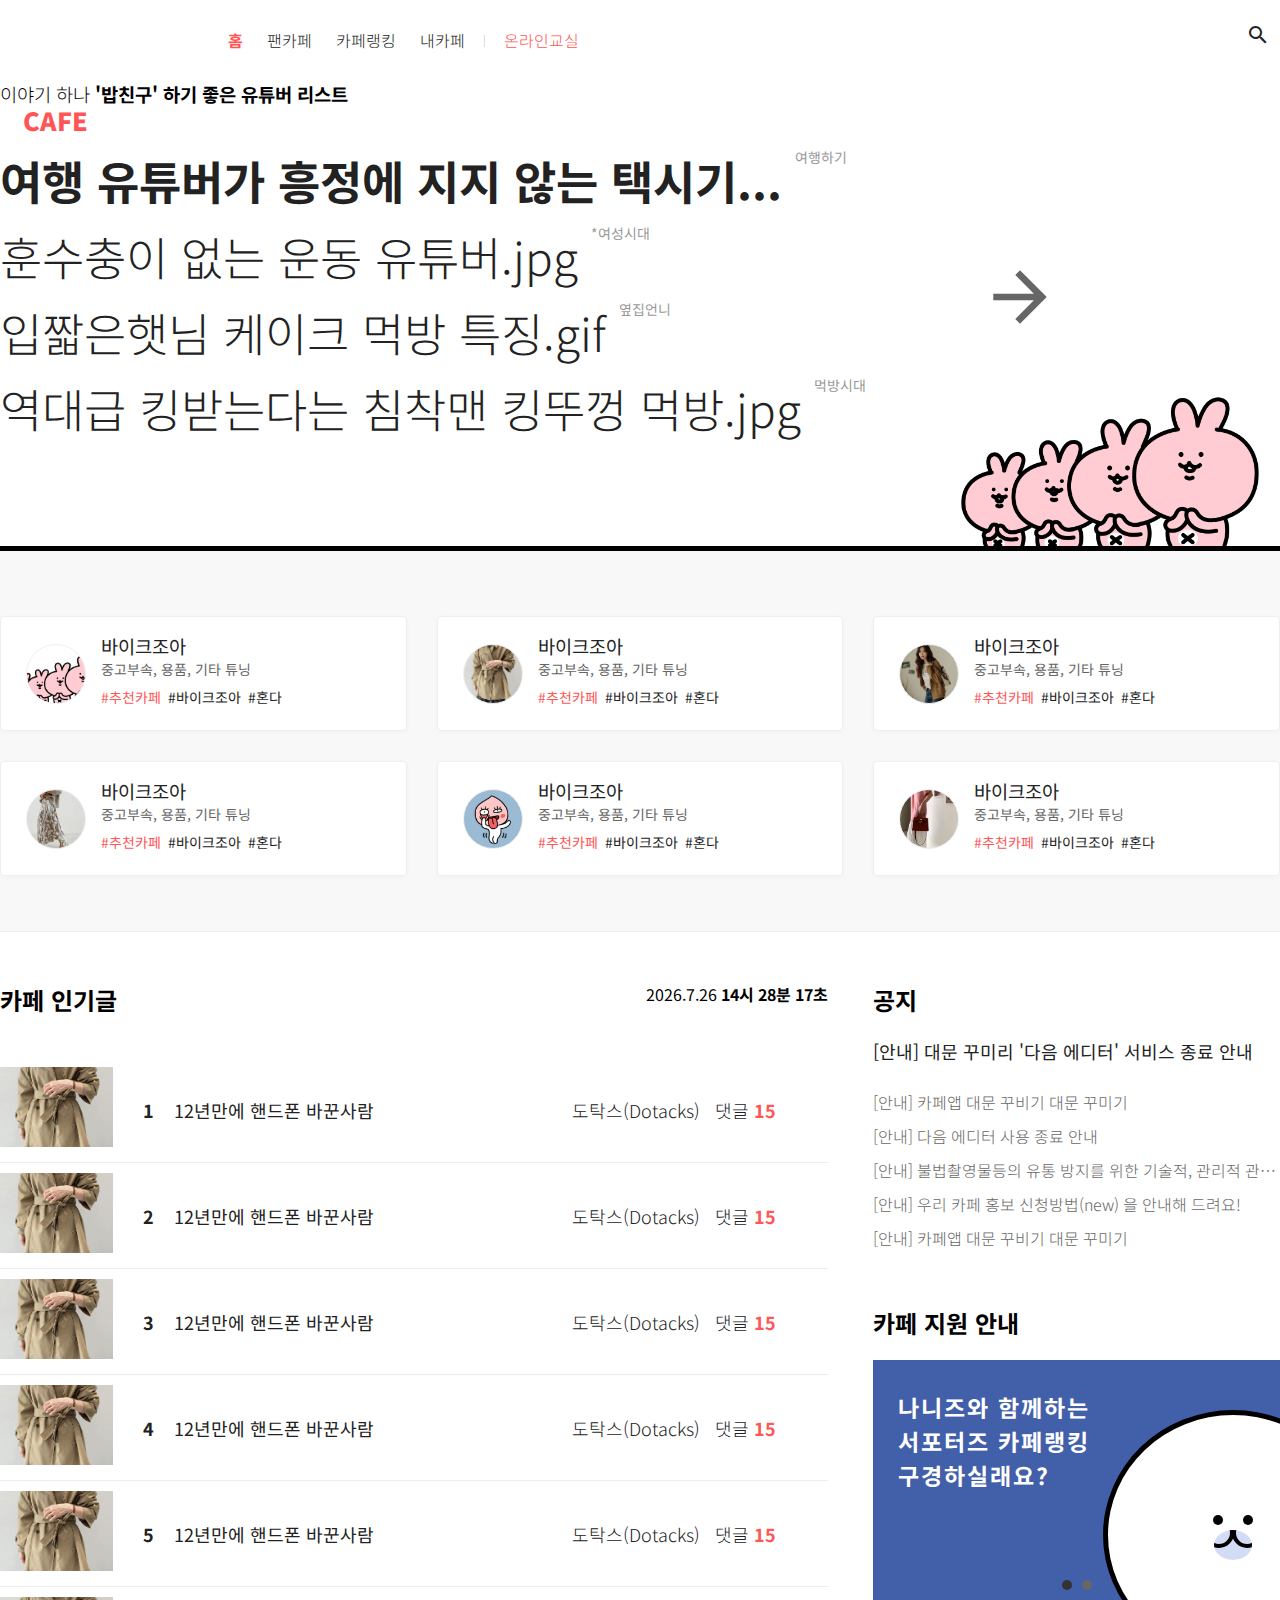
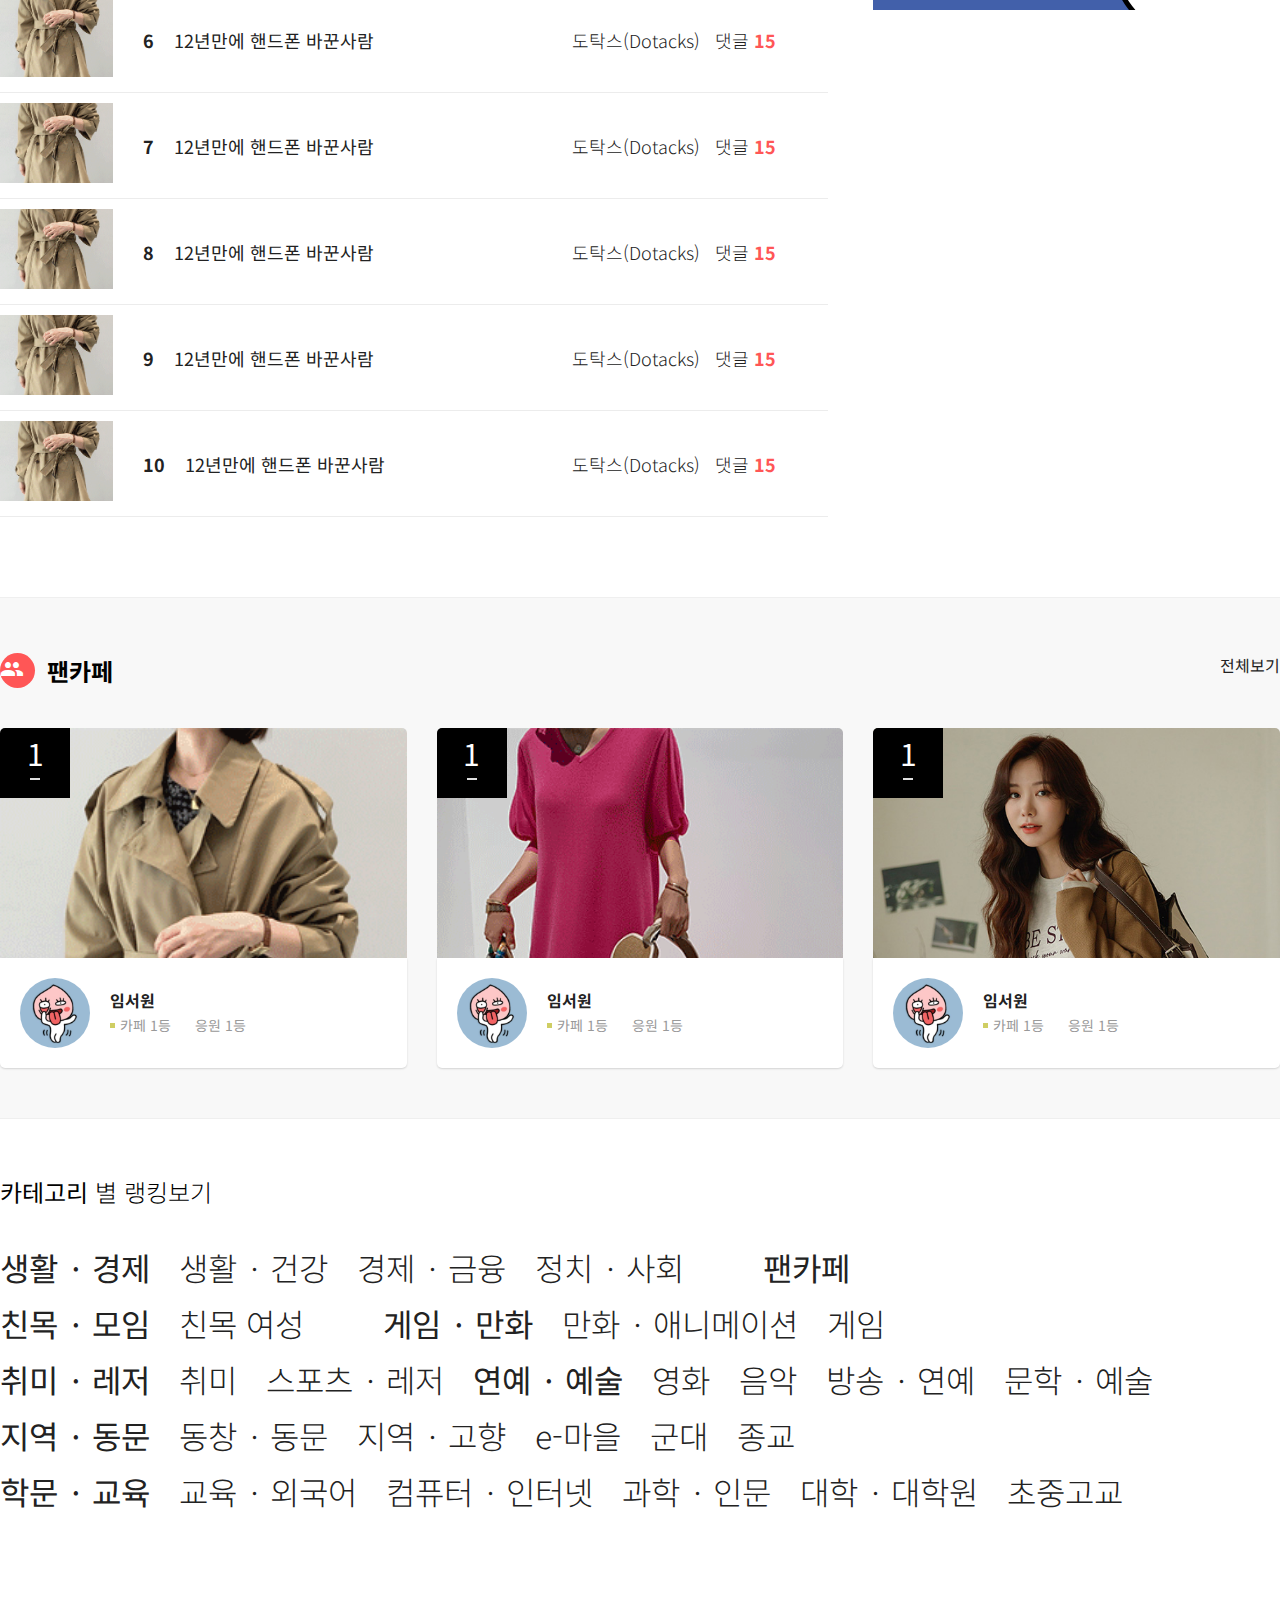
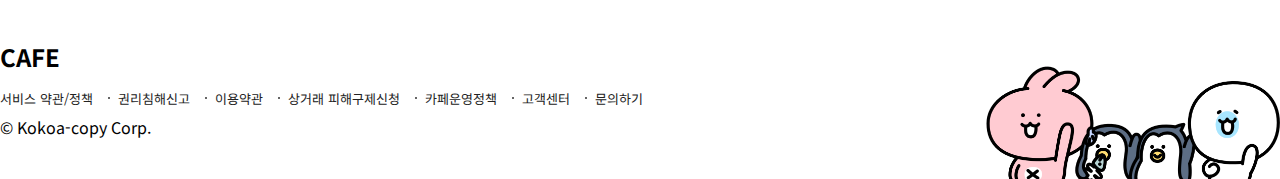
<file: Daum_Cafe/index.html>
<!DOCTYPE html>
<html lang="ko">
<head>
<meta charset="UTF-8">
<meta name="viewport" content="width=device-width, initial-scale=1.0">
<title>다움카페</title>
<link href="https://fonts.googleapis.com/css2?family=Noto+Sans+KR:wght@100;300;400;500;700;900&display=swap" rel="stylesheet">
<link href="https://fonts.googleapis.com/icon?family=Material+Icons" rel="stylesheet">
<link rel="stylesheet" href="css/grid.css">
<link rel="stylesheet" href="css/style.css">
</head>
<body>
   <div class="container">
       <!-- header -->
       <header>
           <div class="row">
                <div class="col-2 col-tb-12">
                    <a class="brand" href="#">
                       <span class="material-icons">flutter_dash</span> CAFE
                    </a>
                </div>
                <a href="javascript:void(0);" class="nav-btn" onclick="openNav()"><span class="material-icons">density_medium</span></a>
                <nav class="col-10" id="mynav">
                    <a href="javascript:void(0)" class="close-btn" onclick="closeNav()"><span class="material-icons">close</span></a>
                    <div class="row">
                       <div class="col-8 col-tb-12">
                           <a href="#" class="weight red">홈</a>
                           <a href="#">팬카페</a>
                           <a href="#">카페랭킹</a>
                           <a href="#">내카페</a>
                           <span class="bar"></span>
                           <a href="#" class="red">온라인교실</a>
                       </div>
                       <div class="col-4 col-tb-12 text-right">
                          <a href="#" class="search"><span class="material-icons">search</span></a>
                       </div>
                    </div>
                </nav>
           </div>
       </header>
    </div> 
       <!-- /header --> 
       <div class="slider">
            <div class="container relative">
                <!-- 이전, 다음 버튼 -->
                <a href="javascript:void(0)" class="prev" onclick="pSlide(-1)">
                    <span class="material-icons">arrow_back_ios</span>
                </a>     
                <a href="javascript:void(0)" class="next" onclick="pSlide(1)">
                    <span class="material-icons">arrow_forward_ios</span>
                </a>    
               <!-- /. 이전 다음-->
               <!-- loop -->
                <div class="slidein">
                <h3><span class="light">이야기 하나</span> '밥친구' 하기 좋은 유튜버 리스트</h3>
                <ul>
                    <li class="active">
                        <a href="#"><span class="list-text">여행 유튜버가 흥정에 지지 않는 택시기...</span> <span class="cafe-text">여행하기</span></a>
                    </li>

                    <li>
                        <a href="#"><span class="list-text">훈수충이 없는 운동 유튜버.jpg </span><span class="cafe-text">*여성시대</span></a>
                    </li>

                    <li>
                        <a href="#"><span class="list-text">입짧은햇님 케이크 먹방 특징.gif </span><span class="cafe-text">옆집언니</span></a>
                    </li>

                    <li>
                        <a href="#"><span class="list-text">역대급 킹받는다는 침착맨 킹뚜껑 먹방.jpg </span><span class="cafe-text">먹방시대</span></a> 
                    </li>                                       
                </ul>
              </div>



              <div class="slidein">
                <h3><span class="light">이야기 둘</span> 중고차 사기전에 필독</h3>
                <ul>
                    <li class="active">
                        <a href="#"><span class="list-text">올리브영 핸드크림 판매순</span> <span class="cafe-text">여행하기</span></a>
                    </li>

                    <li>
                        <a href="#"><span class="list-text">어릴때 확실히 습관 가져야하는것 </span><span class="cafe-text">*여성시대</span></a>
                    </li>

                    <li>
                        <a href="#"><span class="list-text">10년 젊어지는 방법.jpg </span><span class="cafe-text">옆집언니</span></a>
                    </li>

                    <li>
                        <a href="#"><span class="list-text">치매 걸리지 않는 사람들의 16가지  </span><span class="cafe-text">먹방시대</span></a> 
                    </li>                                       
                </ul>
              </div>


              <div class="slidein">
                <h3><span class="light">이야기 셋</span> 다시는 중고차를 무시하지마라</h3>
                <ul>
                    <li class="active">
                        <a href="#"><span class="list-text">한국인이 가장 선호하는 배달음식</span> <span class="cafe-text">여행하기</span></a>
                    </li>

                    <li>
                        <a href="#"><span class="list-text">한국에서 가장 많이 팔린 과자 순위</span><span class="cafe-text">*여성시대</span></a>
                    </li>

                    <li>
                        <a href="#"><span class="list-text">한국인이 가장 오래 사용하는 앱 순위 </span><span class="cafe-text">옆집언니</span></a>
                    </li>

                    <li>
                        <a href="#"><span class="list-text">한국인들이 사랑하는 야식 순위 9  </span><span class="cafe-text">먹방시대</span></a> 
                    </li>                                       
                </ul>
              </div>



              <div class="slidein">
                <h3><span class="light">이야기 넷</span> 매일 쓰면서 몰랐던 두뇌 설명서</h3>
                <ul>
                    <li class="active">
                        <a href="#"><span class="list-text">마리 앙투아네트가 후원한 여성 화가</span> <span class="cafe-text">여행하기</span></a>
                    </li>

                    <li>
                        <a href="#"><span class="list-text">훈수충이 없는 운동 유튜버.jpg </span><span class="cafe-text">*여성시대</span></a>
                    </li>

                    <li>
                        <a href="#"><span class="list-text">입짧은햇님 케이크 먹방 특징.gif </span><span class="cafe-text">옆집언니</span></a>
                    </li>

                    <li>
                        <a href="#"><span class="list-text">역대급 킹받는다는 침착맨 킹뚜껑 먹방.jpg </span><span class="cafe-text">먹방시대</span></a> 
                    </li>                                       
                </ul>
              </div>



              <div class="slidein">
                <h3><span class="light">이야기 다섯</span> 오늘도 기상천외한 당근마켓근황</h3>
                <ul>
                    <li class="active">
                        <a href="#"><span class="list-text">이름 정말 대충지은 포켓몬</span> <span class="cafe-text">여행하기</span></a>
                    </li>

                    <li>
                        <a href="#"><span class="list-text">훈수충이 없는 운동 유튜버.jpg </span><span class="cafe-text">*여성시대</span></a>
                    </li>

                    <li>
                        <a href="#"><span class="list-text">입짧은햇님 케이크 먹방 특징.gif </span><span class="cafe-text">옆집언니</span></a>
                    </li>

                    <li>
                        <a href="#"><span class="list-text">역대급 킹받는다는 침착맨 킹뚜껑 먹방.jpg </span><span class="cafe-text">먹방시대</span></a> 
                    </li>                                       
                </ul>
              </div>
            <!-- /. loop -->

            </div>
       </div>
       <!-- my cafe -->
       <div class="mycafe">
           <div class="container">
               <div class="row">

                <!-- loop -->
                    <div class="col-4 col-tb-6 py-15">
                        <a href="#" class="card">
                            <div class="img-thumb" style="background-image:url(images/bg_feature.png);">

                            </div>
                            <div class="card-contents">
                                 <h3 class="ellipsis">바이크조아</h3>
                                 <p class="title-info ellipsis">중고부속, 용품, 기타 튜닝<p>
                                 <p class="hash ellipsis">
                                     <span class="act">추천카페</span>
                                     <span>바이크조아</span>
                                     <span>혼다</span>
                                 </p>    
                            </div>
                        </a>
                    </div>   



                    <div class="col-4 col-tb-6 py-15">
                        <a href="#" class="card">
                            <div class="img-thumb" style="background-image:url(images/009.gif);">

                            </div>
                            <div class="card-contents">
                                 <h3 class="ellipsis">바이크조아</h3>
                                 <p class="title-info ellipsis">중고부속, 용품, 기타 튜닝<p>
                                 <p class="hash ellipsis">
                                     <span class="act">추천카페</span>
                                     <span>바이크조아</span>
                                     <span>혼다</span>
                                 </p>    
                            </div>
                        </a>
                    </div>   

                    <div class="col-4 col-tb-6 py-15">
                        <a href="#" class="card">
                            <div class="img-thumb" style="background-image:url(images/062001000916.jpg);">

                            </div>
                            <div class="card-contents">
                                 <h3 class="ellipsis">바이크조아</h3>
                                 <p class="title-info ellipsis">중고부속, 용품, 기타 튜닝<p>
                                 <p class="hash ellipsis">
                                     <span class="act">추천카페</span>
                                     <span>바이크조아</span>
                                     <span>혼다</span>
                                 </p>    
                            </div>
                        </a>
                    </div>   

                    <div class="col-4 col-tb-6 py-15">
                        <a href="#" class="card">
                            <div class="img-thumb" style="background-image:url(images/b01.webp);">

                            </div>
                            <div class="card-contents">
                                 <h3 class="ellipsis">바이크조아</h3>
                                 <p class="title-info ellipsis">중고부속, 용품, 기타 튜닝<p>
                                 <p class="hash ellipsis">
                                     <span class="act">추천카페</span>
                                     <span>바이크조아</span>
                                     <span>혼다</span>
                                 </p>    
                            </div>
                        </a>
                    </div>   

                    <div class="col-4 col-tb-6 py-15">
                        <a href="#" class="card">
                            <div class="img-thumb" style="background-image:url(images/bk1.jpg);">

                            </div>
                            <div class="card-contents">
                                 <h3 class="ellipsis">바이크조아</h3>
                                 <p class="title-info ellipsis">중고부속, 용품, 기타 튜닝<p>
                                 <p class="hash ellipsis">
                                     <span class="act">추천카페</span>
                                     <span>바이크조아</span>
                                     <span>혼다</span>
                                 </p>    
                            </div>
                        </a>
                    </div>   

                    <div class="col-4 col-tb-6 py-15">
                        <a href="#" class="card">
                            <div class="img-thumb" style="background-image:url(images/d02.webp);">

                            </div>
                            <div class="card-contents">
                                 <h3 class="ellipsis">바이크조아</h3>
                                 <p class="title-info ellipsis">중고부속, 용품, 기타 튜닝<p>
                                 <p class="hash ellipsis">
                                     <span class="act">추천카페</span>
                                     <span>바이크조아</span>
                                     <span>혼다</span>
                                 </p>    
                            </div>
                        </a>
                    </div>   
                   <!-- / loop -->  
               </div>
           </div>
       </div>
       <div class="container pt pb">
           <div class="row">
               <div class="col-8 col-tb-12 pr15">
                   <div class="d-flex space-bet pb">
                        <h2 class="c-title">카페 인기글</h2>
                        <p class="dt f-right"></p>
                   </div>
                   <!-- 목록 -->
                   <ul class="list-pop">

                    <!-- loop -->
                      <li>
                         <a href="#" target="_blank" class="list">
                            <div class="row align-item-center"> 
                                <div class="img-thumb2 col-2">
                                    <img src="images/009.gif" alt="009">
                                </div>
                                <div class="contents-pop col-6">
                                   <h3><strong>1</strong> 12년만에 핸드폰 바꾼사람 <h3>
                                </div>
                                <div class="cafe-pop col-2">
                                   <p> 도탁스(Dotacks)</p>
                                </div>
                                <div class="sub-pop col-2">
                                    <p>댓글 <span>15</span></p> 
                                </div>
                        </div>
                         </a>
                      </li>

                      <li>
                        <a href="#" target="_blank" class="list">
                           <div class="row align-item-center"> 
                               <div class="img-thumb2 col-2">
                                   <img src="images/009.gif" alt="009">
                               </div>
                               <div class="contents-pop col-6">
                                  <h3><strong>2</strong> 12년만에 핸드폰 바꾼사람 <h3>
                               </div>
                               <div class="cafe-pop col-2">
                                  <p> 도탁스(Dotacks)</p>
                               </div>
                               <div class="sub-pop col-2">
                                   <p>댓글 <span>15</span></p> 
                               </div>
                       </div>
                        </a>
                     </li>

                     <li>
                        <a href="#" target="_blank" class="list">
                           <div class="row align-item-center"> 
                               <div class="img-thumb2 col-2">
                                   <img src="images/009.gif" alt="009">
                               </div>
                               <div class="contents-pop col-6">
                                  <h3><strong>3</strong> 12년만에 핸드폰 바꾼사람 <h3>
                               </div>
                               <div class="cafe-pop col-2">
                                  <p> 도탁스(Dotacks)</p>
                               </div>
                               <div class="sub-pop col-2">
                                   <p>댓글 <span>15</span></p> 
                               </div>
                       </div>
                        </a>
                     </li>


                     <li>
                        <a href="#" target="_blank" class="list">
                           <div class="row align-item-center"> 
                               <div class="img-thumb2 col-2">
                                   <img src="images/009.gif" alt="009">
                               </div>
                               <div class="contents-pop col-6">
                                  <h3><strong>4</strong> 12년만에 핸드폰 바꾼사람 <h3>
                               </div>
                               <div class="cafe-pop col-2">
                                  <p> 도탁스(Dotacks)</p>
                               </div>
                               <div class="sub-pop col-2">
                                   <p>댓글 <span>15</span></p> 
                               </div>
                       </div>
                        </a>
                     </li>


                     <li>
                        <a href="#" target="_blank" class="list">
                           <div class="row align-item-center"> 
                               <div class="img-thumb2 col-2">
                                   <img src="images/009.gif" alt="009">
                               </div>
                               <div class="contents-pop col-6">
                                  <h3><strong>5</strong> 12년만에 핸드폰 바꾼사람 <h3>
                               </div>
                               <div class="cafe-pop col-2">
                                  <p> 도탁스(Dotacks)</p>
                               </div>
                               <div class="sub-pop col-2">
                                   <p>댓글 <span>15</span></p> 
                               </div>
                       </div>
                        </a>
                     </li>


                     <li>
                        <a href="#" target="_blank" class="list">
                           <div class="row align-item-center"> 
                               <div class="img-thumb2 col-2">
                                   <img src="images/009.gif" alt="009">
                               </div>
                               <div class="contents-pop col-6">
                                  <h3><strong>6</strong> 12년만에 핸드폰 바꾼사람 <h3>
                               </div>
                               <div class="cafe-pop col-2">
                                  <p> 도탁스(Dotacks)</p>
                               </div>
                               <div class="sub-pop col-2">
                                   <p>댓글 <span>15</span></p> 
                               </div>
                       </div>
                        </a>
                     </li>


                     <li>
                        <a href="#" target="_blank" class="list">
                           <div class="row align-item-center"> 
                               <div class="img-thumb2 col-2">
                                   <img src="images/009.gif" alt="009">
                               </div>
                               <div class="contents-pop col-6">
                                  <h3><strong>7</strong> 12년만에 핸드폰 바꾼사람 <h3>
                               </div>
                               <div class="cafe-pop col-2">
                                  <p> 도탁스(Dotacks)</p>
                               </div>
                               <div class="sub-pop col-2">
                                   <p>댓글 <span>15</span></p> 
                               </div>
                       </div>
                        </a>
                     </li>


                     <li>
                        <a href="#" target="_blank" class="list">
                           <div class="row align-item-center"> 
                               <div class="img-thumb2 col-2">
                                   <img src="images/009.gif" alt="009">
                               </div>
                               <div class="contents-pop col-6">
                                  <h3><strong>8</strong> 12년만에 핸드폰 바꾼사람 <h3>
                               </div>
                               <div class="cafe-pop col-2">
                                  <p> 도탁스(Dotacks)</p>
                               </div>
                               <div class="sub-pop col-2">
                                   <p>댓글 <span>15</span></p> 
                               </div>
                       </div>
                        </a>
                     </li>


                     <li>
                        <a href="#" target="_blank" class="list">
                           <div class="row align-item-center"> 
                               <div class="img-thumb2 col-2">
                                   <img src="images/009.gif" alt="009">
                               </div>
                               <div class="contents-pop col-6">
                                  <h3><strong>9</strong> 12년만에 핸드폰 바꾼사람 <h3>
                               </div>
                               <div class="cafe-pop col-2">
                                  <p> 도탁스(Dotacks)</p>
                               </div>
                               <div class="sub-pop col-2">
                                   <p>댓글 <span>15</span></p> 
                               </div>
                       </div>
                        </a>
                     </li>


                     <li>
                        <a href="#" target="_blank" class="list">
                           <div class="row align-item-center"> 
                               <div class="img-thumb2 col-2">
                                   <img src="images/009.gif" alt="009">
                               </div>
                               <div class="contents-pop col-6">
                                  <h3><strong>10</strong> 12년만에 핸드폰 바꾼사람 <h3>
                               </div>
                               <div class="cafe-pop col-2">
                                  <p> 도탁스(Dotacks)</p>
                               </div>
                               <div class="sub-pop col-2">
                                   <p>댓글 <span>15</span></p> 
                               </div>
                       </div>
                        </a>
                     </li>
                      <!-- /loop-->
                   </ul>
               </div>
               <div class="col-4 col-tb-12">
                  <h2>공지</h2>
                  <p class="cafe-notice">
                     <a href="#">대문 꾸미리 '다음 에디터' 서비스 종료 안내</a>
                  </p>
                  <ul class="ul-notice">
                      <li><a href="#">카페앱 대문 꾸비기 대문 꾸미기 </a></li>
                      <li><a href="#">다음 에디터 사용 종료 안내 </a></li>
                      <li><a href="#">불법촬영물등의 유통 방지를 위한 기술적, 관리적 관점에서 보는 생각 </a></li>
                      <li><a href="#">우리 카페 홍보 신청방법(new) 을 안내해 드려요! </a></li>
                      <li><a href="#">카페앱 대문 꾸비기 대문 꾸미기 </a></li>
                  </ul>
                  <h2 class="mt-4">카페 지원 안내</h2>
                  <div class="support-box">
                       <div class="support-boxa act">
                           <p>나니즈와 함께하는
                              서포터즈 카페랭킹
                              구경하실래요?</p>
                           <div class="face">
                               <div class="eyes eye-left"></div>
                               <div class="eyes eye-right"></div>
                               <div class="nose">
                                   <div class="nostrils nostrils-left"></div>
                                   <div class="nostrils nostrils-right"></div>
                               </div>
                           </div>
                       </div>
                       <div class="support-boxb">

                       </div>
                       <ul class="page" id="page">
                           <li class="action" onclick="vl(0)"></li>
                           <li onclick="vl(1)"></li></ul>
                  </div>
               </div>
           </div>
       </div>

       <!-- section 팬카페 -->
       <section class="fanCafe">
          <div class="container pt-55 pb-50">
              <div class="row justify-space-between px-15">
                 <h2>
                      <div class="icon">
                           <span class="material-icons">groups</span>
                      </div>
                      팬카페
                 </h2>
                 <p><a href="#">전체보기</a></p>
              </div>

              <div class="row pt-40">
                  <!-- loop -->
                  <div class="col-4">
                      <a href="#" class="card-box">
                          <div class="card-img">
                              <img src="images/009.gif" alt="009">
                              <div class="numberbox">
                                  1
                              </div>
                          </div>
                          <div class="card-body">
                              <div class="row">
                                  <div class="circle-img">
                                       <img src="images/bk1.jpg" alt="bk1">
                                  </div>
                                  <div class="card-content">
                                      <strong>임서원</strong>
                                      <div class="card-tag">
                                          <span class="rbox">카페 1등</span>
                                          <span class="ybox">응원 1등</span>
                                      </div>
                                  </div>
                              </div>
                          </div>
                        </a>
                  </div>


                  <div class="col-4">
                    <a href="#" class="card-box">
                        <div class="card-img">
                            <img src="images/d07.webp" alt="009">
                            <div class="numberbox">
                                1
                            </div>
                        </div>
                        <div class="card-body">
                            <div class="row">
                                <div class="circle-img">
                                     <img src="images/bk1.jpg" alt="bk1">
                                </div>
                                <div class="card-content">
                                    <strong>임서원</strong>
                                    <div class="card-tag">
                                        <span class="rbox">카페 1등</span>
                                        <span class="ybox">응원 1등</span>
                                    </div>
                                </div>
                            </div>
                        </div>
                    </a>
                </div>


                <div class="col-4">
                    <a href="#" class="card-box">
                        <div class="card-img">
                            <img src="images/062001000916.jpg" alt="009">
                            <div class="numberbox">
                                1
                            </div>
                        </div>
                        <div class="card-body">
                            <div class="row">
                                <div class="circle-img">
                                     <img src="images/bk1.jpg" alt="bk1">
                                </div>
                                <div class="card-content">
                                    <strong>임서원</strong>
                                    <div class="card-tag">
                                        <span class="rbox">카페 1등</span>
                                        <span class="ybox">응원 1등</span>
                                    </div>
                                </div>
                            </div>
                        </div>
                    </a>
                </div>
                  <!-- loop -->
              </div>
          </div>
       </section>
       <section class="container quick pt-55 pb-50">
           <h2 class="pb-30"><strong>카테고리</strong> 별 랭킹보기</h2>
           <ul>
               <li>
                   <a href="#"><strong>생활 · 경제</strong></a>
                   <a href="#">생활 · 건강</a>
                   <a href="#">경제 · 금융</a>
                   <a href="#">정치 · 사회</a>
                   <a href="#" class="ml-50"><strong>팬카페</strong></a>
               </li>
               <li>
                  <a href="#"><strong>친목 · 모임</strong></a>
                  <a href="#">친목 여성</a>
                  <a href="#" class="ml-50"><strong>게임 · 만화</strong></a>
                  <a href="#">만화 · 애니메이션</a>
                  <a href="#">게임</a>
               </li>
               <li>
                <a href="#"><strong>취미 · 레저</strong></a>
                <a href="#">취미</a>
                <a href="#">스포츠 · 레저</a>
                <a href="#"><strong>연예 · 예술</strong></a>
                <a href="#">영화</a>
                <a href="#">음악</a>
                <a href="#">방송 · 연예</a>
                <a href="#">문학 · 예술</a>
               </li>
               <li>
                <a href="#"><strong>지역 · 동문</strong></a>
                <a href="#">동창 · 동문</a>
                <a href="#">지역 · 고향</a>
                <a href="#">e-마을</a>
                <a href="#">군대</a>
                <a href="#">종교</a>
               </li>
               <li>
                <a href="#"><strong>학문 · 교육</strong></a>
                <a href="#">교육 · 외국어</a>
                <a href="#">컴퓨터 · 인터넷</a>
                <a href="#">과학 · 인문</a>
                <a href="#">대학 · 대학원</a>
                <a href="#">초중고교</a>
               </li>
           </ul>
       </section>
       <footer class="container">
           <h2>CAFE</h2>
           <ul class="d-flex">
               <li><a href="#">서비스 약관/정책</a></li>
               <li><a href="#">권리침해신고</a></li>
               <li><a href="#">이용약관</a></li>
               <li><a href="#">상거래 피해구제신청</a></li>
               <li><a href="#">카페운영정책</a></li>
               <li><a href="#">고객센터</a></li>
               <li><a href="#">문의하기</a></li>
           </ul>
           <p class="copy">&copy; Kokoa-copy Corp.</p>
       </footer>

       <a href="#" id="top">
        <span class="material-icons">
            keyboard_arrow_up
        </span>
       </a>
       <script src="js/custom.js"></script>
</body>
</html>
</file>
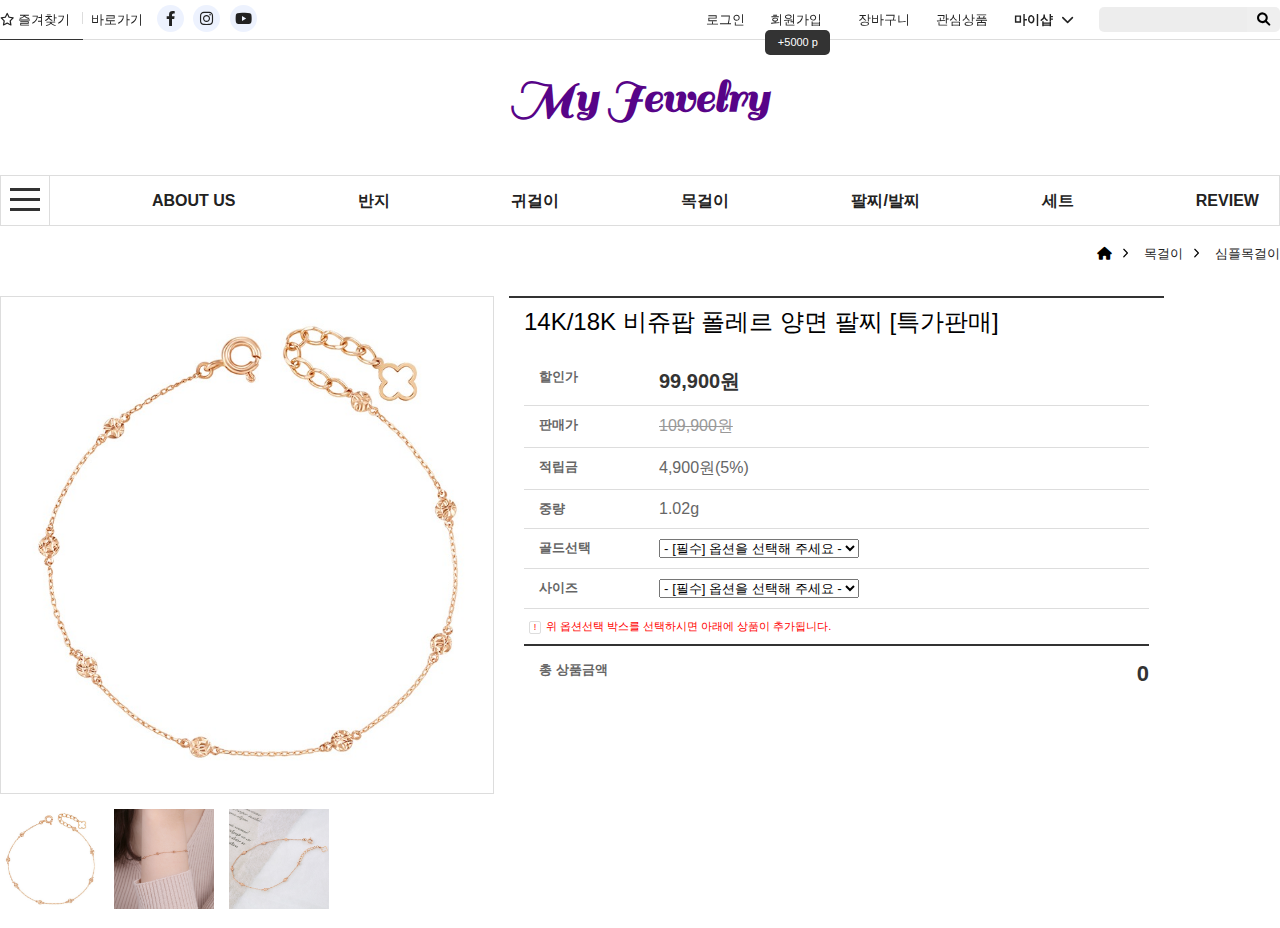
<file: Jewerly_Shop/product(T).html>
<!DOCTYPE html>
<html lang="ko">
<head>
    <meta charset="UTF-8">
    <meta http-equiv="X-UA-Compatible" content="IE=edge">
    <meta name="viewport" content="width=device-width, initial-scale=1.0">
    <title>YJ SHOP</title>
    <link rel="stylesheet" href="css/style(T).css">
</head>
<body>
 <!-- top nav -->
 <div class="top-nav">
    <div class="container"> 
    <div class="row justify-content-between">
         <div class="top-left"> 
             <a href="#"><i class="fa-regular fa-star"></i> 즐겨찾기</a>
             <a href="#"><i class="fa-solid fa-car-on"></i> 바로가기</a>
             <a href="#" class="sns"><i class="fa-brands fa-facebook-f"></i></a>
             <a href="#" class="sns"><i class="fa-brands fa-instagram"></i></a>
             <a href="#" class="sns"><i class="fa-brands fa-youtube"></i></a>
         </div>
         <div class="top-right">
             <div class="row justify-content-between">
             <a href="#">로그인</a>
             <a href="#">회원가입<span class="point5 brrr">+5000 p</span></a>
             <a href="#">장바구니</a>
             <a href="#">관심상품</a>
             <span id="myshop"><a href="#"><strong>마이샵</strong> <i class="fa-solid fa-chevron-down"></i></a>
              <ul class="myshop">
                  <li><a href="#">주문조회</a></li>
                  <li><a href="#">배송조회</a></li>
                  <li><a href="#">내게시물</a></li>
              </ul>
            </span>
             <form>
                <fieldset>
                   <legend>검색</legend>
                   <input type="text" name="search" id="search">
                   <button type="button" id="search-btn"><i class="fa-solid fa-magnifying-glass"></i></a>
                </fieldset>
             </form>
            </div>
         </div>
    </div>
</div>
</div>
<!--/top nav -->
<!-- header-->
<header>
   <div class="header-top">
       <h1>My Jewelry</h1>
   </div>
   <nav>
        <div class="container global">
                 <ul class="gnb row justify-content-between">
                    <li class="first" id="all">
                        <div class="bar"></div>
                        <div class="bar"></div>
                        <div class="bar"></div>                      
                    </li>
                    <li><a href="#">about us</a></li>
                    <li><a href="#">반지</a></li>
                    <li><a href="#">귀걸이</a></li>
                    <li><a href="#">목걸이</a></li>
                    <li><a href="#">팔찌/발찌</a></li>
                    <li><a href="#">세트</a></li>
                    <li><a href="#">review</a></li>
                 </ul>

                 <ul class="all justify-content-between">
                    <li>
                         <h4><a href="#">about us</a></h4>
                         <ul class="sub">
                            <li><a href="#">회사소개</a></li>
                            <li><a href="#">CEO인사말</a></li>
                            <li><a href="#">회사연혁</a></li>
                            <li><a href="#">찾아오시는 길</a></li>
                         </ul>
                    </li>
                    <li>
                        <h4><a href="#">반지</a></h4>
                        <ul class="sub">
                            <li><a href="#">회사소개</a></li>
                            <li><a href="#">CEO인사말</a></li>
                            <li><a href="#">회사연혁</a></li>
                            <li><a href="#">찾아오시는 길</a></li>
                         </ul>
                    </li>
                    <li>
                        <h4><a href="#">귀걸이</a></h4>
                        <ul class="sub">
                            <li><a href="#">회사소개</a></li>
                            <li><a href="#">CEO인사말</a></li>
                            <li><a href="#">회사연혁</a></li>
                            <li><a href="#">찾아오시는 길</a></li>
                         </ul>
                    </li>
                    <li>
                        <h4><a href="#">목걸이</a></h4>
                        <ul class="sub">
                            <li><a href="#">회사소개</a></li>
                            <li><a href="#">CEO인사말</a></li>
                            <li><a href="#">회사연혁</a></li>
                            <li><a href="#">찾아오시는 길</a></li>
                         </ul>
                    </li>
                    <li>
                        <h4><a href="#">팔찌/발찌</a></h4>
                        <ul class="sub">
                            <li><a href="#">회사소개</a></li>
                            <li><a href="#">CEO인사말</a></li>
                            <li><a href="#">회사연혁</a></li>
                            <li><a href="#">찾아오시는 길</a></li>
                         </ul>
                    </li>
                    <li>
                        <h4><a href="#">세트</a></h4>
                        <ul class="sub">
                            <li><a href="#">회사소개</a></li>
                            <li><a href="#">CEO인사말</a></li>
                            <li><a href="#">회사연혁</a></li>
                            <li><a href="#">찾아오시는 길</a></li>
                         </ul>
                    </li>
                    <li>
                        <h4><a href="#">review</a></h4>
                        <ul class="sub">
                            <li><a href="#">회사소개</a></li>
                            <li><a href="#">CEO인사말</a></li>
                            <li><a href="#">회사연혁</a></li>
                            <li><a href="#">찾아오시는 길</a></li>
                         </ul>
                    </li>
                 </ul>
         </div>
   </nav>
</header>
<!--/header-->
    <div class="container">
       <!-- breadcrumb 메뉴--> 
       <ul class="breadcrumb d-flex">
           <li><i class="fa-solid fa-house"></i></li>
           <li><a href="#">목걸이</a></li>
           <li><a href="#">심플목걸이</a></li>
       </ul>

       <!--//breadcrumb-->

       <!-- 상품주문 페이지 시작 -->
       <div class="row"> 
            <div class="col-40">
                <div class="bimg">
                    <img src="images/ac1.jpg" alt="001" id="bimg">
                </div>
                <div class="simg">
                    <img src="images/ac1.jpg" alt="001">
                    <img src="images/ac2.jpg" alt="002">
                    <img src="images/ac3.jpg" alt="003">
                </div>
            </div>
            <div class="col-50 top-line">
                <form name="prForm" id="prForm" method="post">
                      <input type="hidden" name="price" id="pprice" value="99900" />
                      <h2 class="item_title">14K/18K 비쥬팝 폴레르 양면 팔찌 [특가판매]</h2>
                          <ul class="item_info">
                              <li><label>할인가</label> <p>99,900원</p></li>
                              <li><label>판매가</label> <p><del>109,900원</del></p></li>
                              <li><label>적립금</label> <p>4,900원(5%)</p></li>
                              <li><label>중량</label> <p>1.02g</p></li>
                              <li><label>골드선택</label> 
                                  <select name="pr1" id="pr1" class="pr" onchange="optChange(this)">
                                      <option value="">- [필수] 옵션을 선택해 주세요 - </option>
                                      <option value="jy14k">14K 옐로우 골드</option>
                                      <option value="jp14k">14K 핑크 골드</option>
                                      <option value="jw14k">14K 화이트 골드</option>
                                      <option value="jy18k">18K 옐로우 골드</option>
                                      <option value="jp18k">18K 핑크 골드</option>
                                      <option value="jw18k">18K 화이트 골드</option>
                                  </select>
                              </li>
                              <li><label>사이즈</label> 
                                <select name="pr2" id="pr2" class="pr" onchange="opt2Change(this)">
                                    <option value="">- [필수] 옵션을 선택해 주세요 - </option>
                                </select>
                              </li>
                              <li><p class="atten">위 옵션선택 박스를 선택하시면 아래에 상품이 추가됩니다.</p></li>
                          </ul>
                          <div id="total"></div>
                          <div class="total">
                              <label>총 상품금액</label>
                              <p id="total-price">0</p>
                          </div>
                </form>
            </div>
            <div class="col-10">

            </div>
       </div>
    </div>
    <script>
        const vimgs = document.querySelectorAll('.simg img');
        vimgs.forEach((vimg) => {
            vimg.addEventListener('mouseover', (e) => {
                let index = [].indexOf.call(vimgs, e.target);
                console.log(vimgs[index].src);
                document.getElementById("bimg").src=vimgs[index].src;
            });
        })
    </script>
    <script src="js/script.js"></script>
    


</body>
</html>
</file>
<file: Daum_Cafe/css/grid.css>
*{
    box-sizing:border-box;
}
.container{
    max-width:100%;
    margin-left:auto;
    margin-right:auto;
}
.row{
    margin-left:-15px;
    margin-right:-15px;
    display:flex;
    flex-wrap:wrap;
    position:relative;
}

[class*="col-"]{
    padding-left:15px;
    padding-right:15px;
    position:relative;
}

.col-1{
    width:8.3333334%;
}
.col-2{
    width:16.6666667%;
}
.col-3{
   width:25%; 
}
.col-4{
    width:33.3333334%;
}
.col-5{
    width:41.6666666667%;
}
.col-6{
    width:50%;
}
.col-7{
    width:58.3333334%;
}
.col-8{
    width: 66.66666667%;
}
.col-9{
   width:75%;
}
.col-10{
  width: 83.33333334%;
}
.col-11{
   width:91.66666667%;
}
.col-12{
    width:100%;
}
.order-0{
    order:0;
}
.order-1{
    order:1;
}
.order-2{
    order:2;
}
.order-3{
    order:3;
}
.order-4{
    order:4;
}
.order-5{
    order:5;
}
.order-6{
    order:6;
}
.order-7{
    order:7;
}
.order-8{
    order:8;
}
.order-9{
    order:9;
}
.order-10{
    order:10;
}
.order-11{
    order:11;
}
.order-12{
    order:12;
}

@media screen and (max-width:768px) {
    .col-tb-1{
        width:8.3333334%;
    }
    .col-tb-2{
        width:16.6666667%;
    }
    .col-tb-3{
       width:25%; 
    }
    .col-tb-4{
        width:33.3333334%;
    }
    .col-tb-5{
        width:41.6666666667%;
    }
    .col-tb-6{
        width:50%;
    }
    .col-tb-7{
        width:58.3333334%;
    }
    .col-tb-8{
        width: 66.66666667%;
    }
    .col-tb-9{
       width:75%;
    }
    .col-tb-10{
      width: 83.33333334%;
    }
    .col-tb-11{
       width:91.66666667%;
    }
    .col-tb-12{
        width:100%;
    }
}

@media screen and (max-width:430px) {
    .col-mb-1{
        width:8.3333334%;
    }
    .col-mb-2{
        width:16.6666667%;
    }
    .col-mb-3{
       width:25%; 
    }
    .col-mb-4{
        width:33.3333334%;
    }
    .col-mb-5{
        width:41.6666666667%;
    }
    .col-mb-6{
        width:50%;
    }
    .col-mb-7{
        width:58.3333334%;
    }
    .col-mb-8{
        width: 66.66666667%;
    }
    .col-mb-9{
       width:75%;
    }
    .col-mb-10{
      width: 83.33333334%;
    }
    .col-mb-11{
       width:91.66666667%;
    }
    .col-mb-12{
        width:100%;
    }
}
</file>
<file: Daum_Cafe/css/style.css>
*{ margin-block-start: 0; margin-block-end: 0;}
body{
    font-family: 'Noto Sans KR', sans-serif;
    font-size:16px;
    color:#000;
    overflow-x:hidden;
    margin:0;
    padding:0;
}
a{
    text-decoration:none;
    color:#222;
}
.ellipsis{
    overflow:hidden;
    text-overflow:ellipsis;
    white-space: nowrap;
}
.container{
    width:1360px;
}
.relative{
    position:relative;
}
.pt{
    padding-top:50px;
}
.pb{    
    padding-bottom:40px;
}
.pb-50{
    padding-bottom:50px;
}
.pt-55{
    padding-top:55px;
}
.pt-40{
    padding-top:40px;
}
.pb-30{
    padding-bottom:30px;
}
.px-15{
    padding-left:15px;
    padding-right:15px;
}
.ml-50{
    margin-left:50px;
}
.align-item-center{
    align-items: center;
}
a.brand{
    display:block;
    width:110px;
    height:80px;
    text-align:center;
    font-size:25px;
    font-weight:900;
    color:#ff5555;
    line-height:80px;
}
a.brand span.material-icons{
    font-size:35px;
    vertical-align:middle;
}
.weight{
    font-weight:700;
}
.light{
    font-weight:300;
}
.d-flex{
    display:flex;
}
.space-bet{
    justify-content:space-between;
}
.dt span{
    font-weight:700;
}
.red{
    color:#ff5555;
}
nav{
    padding-left:60px;
}
nav a{
    line-height:80px;
    padding-left:10px;
    padding-right:10px;
    font-weight:300;
}
nav a:hover{
    color:#ff5555;
    font-weight: 700;
}
.text-center{
    text-align:center;
}
.text-right{
    text-align:right;
}
a.nav-btn{
    display:none;
    position:absolute;
    right:30px;
    top:70px;
}
a.nav-btn>span{
    font-size:30px;
}

nav span.bar{
    border-right:1px solid #ddd;
    width:1px;
    height:12px;
    margin-left:5px;
    margin-right:5px;
    display:inline-block;
}
a.close-btn{
    display:none;
}
a.search{
    line-height:80px;
}
/*** slider ***/
.slider{
    border-bottom:5px solid #000;
}
.slider>.container{
    padding-bottom:100px;
    background: url(../images/bg_feature.png) no-repeat right bottom;
    background-size: 350px;
}
.slider ul{
    list-style-type:none;
    margin:0;
    padding:0;
    font-size:46px;
    margin-top:35px;
    font-weight:300;
    color:#999;
}

.slider li a{
    display:block;
    position:relative;
    width:70%;
    padding-top:5px;
    padding-bottom:5px;
}
.slider li a:hover span.list-text, .active{
    font-weight:700;
}
/* .slider span.list-text{
    display:inline-block;
    width:100%;
    white-space: nowrap;
    overflow: hidden;
    text-overflow: ellipsis;
} */
.slider span.cafe-text{
    top:5px;
    right:-50px;
    font-size:14px;
    font-weight:400;
    color:#999;
    vertical-align:top;
}
.slidein{
    display:none;
}
.fade{
    animation-name : fade;
    animation-duration: 1.5s;
}
.next,.prev{
    position:absolute;
    top:38%;
}
.prev{
    left:-100px;
}
.next{
    right:-100px;
}
.next span, .prev span{
    font-size:80px;
    color:#666;
}
.next span:hover, .prev span:hover{
    color:#333;
}

/* mycafe */
.mycafe{
    padding:50px 0 40px;
    background-color:#f8f8f8;
    border-bottom:1px solid #efefef;
}
.py-15{
    padding-top:15px;
    padding-bottom:15px;
}
a.card{
    display:flex;
    justify-content: space-between;
    height:115px;
    padding:15px 25px;
    border: 1px solid #efefef;
    border-radius:4px;
    background-color:#fff;
    box-shadow:0 1px 4px rgba(0, 0, 0, 0.03);
}
a.card:hover{
    box-shadow:0 1px 12px rgba(0, 0, 0, 0.2);
}
.img-thumb{
    align-self:center;
    width:60px;
    height:60px;
    border-radius:50%;
    border:1px solid #efefef;
    background-repeat: no-repeat;
    background-position:center;
    background-size:cover;
}
.card-contents{
    width: calc(100% - 75px);
}
.card-contents h3{
    font-weight:400;
}
.title-info{
    font-size:14px;
    color:#666;
}
.hash{
    margin-top:8px;
    font-size:14px;
}
.hash span{
    padding-right:3px;
}
span.act{
    color:#ff5656;
}
.hash>span::before{
    content:"#";
}
.justify-space-between{
    justify-content: space-between;
}

/* list popular*/
.list-pop{
    list-style:none;
    margin:0;
    padding:0;
}
.img-thumb2 img{
    height:80px;
    width:100%;
    object-fit: cover;
}
.list-pop li{
    border-bottom:1px solid #ececec;
    padding-top:10px;
    padding-bottom:10px;
}
a.list{
    font-size: 18px;
    overflow:hidden;
    text-overflow: ellipsis;
    white-space: nowrap;
    font-weight:300;
}
.list-pop li:hover{
    background-color:#efefef;
}
.pr15{
    padding-right:30px;
}
a.list h3{
    font-size:18px;
    font-weight:400;
}
a.list h3 strong{
    margin-right:15px;
}
.cafe-notice a::before, 
.ul-notice a::before{
    content: "[안내] ";
}
.cafe-notice a{
    font-size:18px;
    font-weight: 400;
    line-height:28px;
    margin-top:20px;
    margin-bottom:20px;
    display:block;
}
.ul-notice{
    list-style-type:none;
    margin:0;
    padding:0;
}
.ul-notice a{
    display:block;
    overflow: hidden;
    text-overflow: ellipsis;
    white-space: nowrap;
    font-weight:300;
    padding:5px 0;
    color:#666;
}
.ul-notice a:hover{
    text-decoration:underline;
}
.mt-4{
    margin-top:50px;
    margin-bottom:20px;
}
.support-box{
    position:relative;
    height:250px;
}
.support-box .act{
    z-index:1;
}
.support-boxa{
    width:100%;
    position:absolute;
    top:0;
    left:0;
    min-height:250px;
    background-color:#4260aa;
    overflow:hidden;
}
.support-boxa p{
    font-size:23px;
    font-weight:700;
    color:#fff;
    white-space:pre-line;
    letter-spacing: 2px;
    position:absolute;
    top:30px;
    left:25px;
}
.support-boxa .face{
    background:#fff;
    border:5px solid #000;
    width:260px;
    height:250px;
    border-radius:50%;
    position:absolute;
    top:50px;
    left:230px;
}
.support-boxa .eyes{
    width:10px;
    height:10px;
    background:#000;
    border-radius:50%;
    position:absolute;
    top:100px;
}
.eye-left{
    left:105px;
}
.eye-right{
    right:105px;
}
.support-boxa .nose{
    width:38px;
    height:30px;
    border-radius:50%;
    background-color:#d2dcf7;
    position:absolute;
    top:115px;
    left:106px;
    overflow:hidden;
}
.nostrils{
    width:30px;
    height:30px;
    border:4px solid #000;
    border-radius:50%;
    position:absolute;
    top:-12px;
}
.nostrils.nostrils-left{
    left:-10px;
}
.nostrils.nostrils-right{
    right:-10px;
}
.support-boxb{
    width:100%;
    position:absolute;
    top:0;
    left:0;
    min-height:250px;
    background:#ff5656 url(../images/support-b.png) no-repeat center;
    background-size:cover;
}
ul.page{
    display:flex;
    justify-content: center;
    position:absolute;
    bottom:15px;
    width:100%;
    list-style-type:none;
    margin:0;
    padding:0;
    z-index:20;
}
ul.page li{
    width:10px;
    height:10px;
    background:#666;
    border-radius: 50%;
    margin:5px;
    cursor:pointer;
}
ul.page li.action{
    background:#333;
}
.z-index2{
    z-index:2;
}
.sub-pop span{
    font-weight:700;
    color:#ff5656;
}

/** 팬카페 **/
.fanCafe{
    border-top:1px solid #efefef;
    border-bottom:1px solid #efefef;
    background-color:#f8f8f8;
    margin-top:40px;
}

div.icon{
    display:inline-block;
    width: 35px;
    height:35px;
    background-color:#ff5656;
    color:#fff;
    text-align:center;
    line-height:35px;
    border-radius:50%;
    margin-right:5px;
}
.card-img{
    height:230px;
    border-top-left-radius:5px;
    border-top-right-radius:5px;
    overflow:hidden;
    position:relative;
}
.numberbox{
    background:#000;
    width:70px;
    height:70px;
    position:absolute;
    top:0;
    left:0;
    color:#fff;
    text-align:center;
    font-size:30px;
    padding-top:3px;
}
.numberbox::after{
    content:"";
    width:10px;
    height:2px;
    background:#dfdfdf;
    display:block;
    margin-top:3px;
    margin-left:auto;
    margin-right:auto;
}
.card-img img{
    width:100%;
}
.card-body{
    padding:20px 15px;
    background:#fff;
    border-bottom-left-radius:5px;
    border-bottom-right-radius:5px;
    overflow:hidden;
    box-shadow:0px 1px 2px 0 rgba(0, 0, 0, 0.15);
}
.circle-img{
    width:70px;
    height:70px;
    border-radius:50%;
    overflow:hidden;
    margin-left:20px;
    margin-right:20px;
}
.circle-img img{
    width:100%;
}
.card-content{
    padding-top:10px;
}
.rbox, .ybox{
    margin-right:10px;
    font-size:14px;
    color:#999;
    position:relative;
    padding-left:10px;
}
.rbox::before{
    content:"";
    width:5px;
    height:5px;
    display:block;
    position:absolute;
    background:#ff8088;
    top:8px;
}
.ybox::before{
    content:"";
    width:5px;
    height:5px;
    display:block;
    position:absolute;
    background:#cfce63;
    top:8px;
}
a.card-box{
    display:block;
}
a.card-box:hover{
    box-shadow:0 3px 8px 0 rgba(0,0,0,0.2),
               0 5px 15px 0 rgba(0,0,0,0.15);
}

/** quick **/
.quick h2{
    font-weight:300;
}
.quick ul{
    list-style-type:none;
    margin:0;
    padding:0;
    font-size:2em;
    font-weight:300;
}
.quick li{
    padding-top:5px;
    padding-bottom:5px;
}

.quick a{
    margin-right:20px;
    position:relative;
}
.quick a::before{
   content:"";
   display:block;
   height:5px;
   background-color:#ff5656;
   position:absolute;
   left:0;
   right:0;
   bottom:0;
   transform-origin: bottom right;
   transform: scaleX(0);
   transition: transform .5s ease;
}
.quick a:hover::before{
    transform: scaleX(1);
    transform-origin: bottom left;
}

/*** footer **/

footer{
   padding-top:70px;
   padding-bottom:40px;
   background: url(../images/bg_footer.png) no-repeat right bottom;
   background-size:23%;
}
footer ul{
    font-size:13px;
    line-height:19px;
    color:#666;
    list-style-type:none;
    margin-top:15px;
    margin-bottom:7px;
    padding:0;
}
footer ul li{
    margin-right: 25px;
}
footer ul li a{
    position:relative;
}
footer ul li a:hover{
    text-decoration:underline;
}
footer ul li:not(:first-child) a::before{
    content:"";
    width:2px;
    height:2px;
    background:#666;
    display:block;
    position:absolute;
    top: 8px;
    left: -10px;
}

@media screen and (max-width:768px) {
    a.brand{
        width:200px;
        height:100px;
        margin-left:auto;
        margin-right:auto;
        margin-bottom:40px;
        text-align:center;
        font-size:40px;
        font-weight:900;
        color:#ff5555;
        line-height:100px;
        
    }
    a.nav-btn{
        display:block;
    }
    nav.col-10{
       /* display:none; */
       height:100%;
       width: 100%;
       position:fixed;
       top:0;
       left:-100%;
       background-color:rgb(0,0,0);
       background-color: rgba(0,0,0,0.9); 
       z-index:999;
       transition: all 0.3s;
    }
    nav>.row{
        position:relative;
        top:10%;
        width:100%;
        text-align:center;
        margin-top:10px;
    }
    nav>.row a{
        padding:9px;
        font-size:25px;
        color:#818181;
        display:block;
        font-weight:500;
        line-height:45px;
    }
    nav>.row a:hover{
        color:#f1f1f1;
    }
    a.close-btn{
       display:block;
       position:absolute;
       color:#fff;
       top:55px;
       right:10px;
    }
    a.close-btn>span{
        font-size:35px;
    }
    .slider>.container{
       padding-left:30px;
       padding-right:30px;
       position:relative;
    }   
    .slider ul{
       font-size:18px;
    }
    .slider li a{
        width:95%;
    }
    .slider>.container{
        background-size: 50%;
    }

    .mycafe>.container{
        padding-left:20px;
        padding-right:20px;
    }
    a.card{
        flex-direction:column;
        height:auto;
    }
    .img-thumb{
        margin-bottom:8px;
    }
    .card-contents{
        width:100%;
    }
}

@keyframes fade {
    from { opacity: 0;}
    to { opacity: 1;}
}

/** 탑버튼 **/
#top{
    border:1px solid #ddd;
    display:none;
    justify-content: center;
    align-items: center;
    width:50px;
    height:50px;
    position:fixed;
    border-radius:5px;
    box-shadow:0 3px 15px 0 rgba(0,0,0,0.03);
    z-index:1;
    right:15px;
    bottom:10px;
}
</file>
<file: Jewerly_Shop/css/style(T).css>
@import url('all.min.css');
@import url('fonts.css');
@import url('https://fonts.googleapis.com/css2?family=Sail&display=swap');
@import url('grid.css');

*{ margin-block-start: 0; margin-block-end: 0;}

body{
    font-family: 'Noto Sans KR', sans-serif;
    font-size:16px;
    color:#000;
    overflow-x:hidden;
    margin:0;
    padding:0;
}

a{
    text-decoration:none;
    color:#222;
}
.d-flex{
    display:flex;
}
.justify-content-between{
    justify-content: space-between;
}

.container{
    width: 1360px;
}
.top-nav{
    position:fixed;
    z-index:999;
    width:100%;
    height:40px;
    top:0;
    left:0;
    border-bottom:1px solid #ddd;
    background:rgba(255,255,255,0.8);
}
.top-nav a{
    line-height:40px;
    font-size:.8em;
    display:inline-block;
    position:relative;
}
.top-nav a:not(.sns)::before{
    content:"";
    height:1px;
    width:100%;
    background:#333;
    opacity:0;
    position:absolute;
    display:block;
    left:0;
    top:39px;
    transition:all .3s;
} 
 .top-nav a:not(.sns):hover::before{
    opacity:1;
} 
.top-left,.top-right{
    padding-left:15px;
    padding-right:15px;
}
.top-left a:first-child::after{
    content:"";
    width:1px;
    height:12px;
    background:#ddd;
    display:inline-block;
    margin-left:12px;
    margin-top:3px;
}

.top-nav a:nth-child(2){
    margin-right:10px;
}
a.sns{
    display:inline-block;
    width:27px;
    height:27px;
    border-radius:50%;
    background:rgba(22, 93, 247, 0.08);
    font-size:15px;
    line-height:27px;
    text-align:center;
    margin-right:5px;
    transition:all .2s ease-in-out;
}
a.sns:hover{
    background:rgba(22, 93, 247, 1);
    color:#fff;
}
.top-right{
    width:45%;
}
.top-right fieldset{
   margin:0;
   padding:0;
   margin-right:15px;
   border:none;
}
.top-right legend{
   display:none;
}
.top-right span{
    display:block;
    position:relative;
}
.top-right span.point5{
    position:absolute;
    top:30px;
    left:-5px;
    display:block;
    font-size:11px;
    line-height:25px;
    background:#333;
    color:#fff;
    width:65px;
    height:25px;
    border-radius:5px;
    text-align:center;
}
ul.myshop{
    list-style:none;
    margin:0;
    padding:0;
    border:1px solid #ddd;
    border-top:none;
    width:150%;
    position:absolute;
    left:-15px;
    text-align:center;
    padding-left:15px;
    padding-right:15px;
    display:none;
}
.brrr{
    animation-name: brrr;
    animation-duration: 3s;
    animation-timing-function: ease-in-out;
    animation-iteration-count: infinite;
    -webkit-animation-name: brrr;
    -webkit-animation-duration: 3s;
    -webkit-animation-timing-function: ease-in-out;
    -webkit-animation-iteration-count: infinite;
}
ul.myshop li{
    border-bottom:1px solid #ddd;
}
ul.myshop li:hover{
    background-color:#eee;
}
.fa-chevron-down{
    margin-left:5px;
}
#search{
  border-radius: 5px 0 0 5px;
  border:none;
  background:rgba(0,0,0,0.07);
  font-size:16px;
  padding:3px 10px 4px;
  margin:7px 0;
  width:150px;
  transition:all 0.4s;
}
#search:hover,#search:focus{
    background:rgba(0,0,0,0.2);
}
#search-btn{
    border:none;
    padding:5px 10px;
    border-radius: 0 5px 5px 0;
    margin-left:-6px;
}
#search-btn:hover{
    background:rgba(0,0,0,0.2);
}

/** header **/
.header-top{
    padding-top:70px;
    padding-bottom:50px;
    border-bottom:1px solid #ddd;
}
.header-top h1{
    text-align:center;
    font-size: 3em;
    font-family: 'Sail', cursive;
    color:rgb(87, 4, 136);
}
nav{
    height:50px;
    border-bottom:1px solid #ddd;
}
.global{
    position:relative;
}
ul.gnb{
    list-style:none;
    margin:0;
    padding:0;
}
ul.gnb li{
    font-size:1em;
    font-weight:700;
    line-height:50px;
    text-align:center;
    text-transform: uppercase;
}
ul.gnb li:not(.first){
    padding-left:20px;
    padding-right:20px;
}
ul.gnb li.first{
    font-size: 1.5em;
    width:50px;
    border-right:1px solid #ddd;
    border-left:1px solid #ddd;
}
li.first{
    padding-top:5px;
    position:relative;
    cursor:pointer;
}
li.first-over::after{
    content:"";
    width:100%;
    height:1px;
    background:#fff;
    position:absolute;
    left:0;
    bottom:0;
}
.bar,.barover{
    width:30px;
    height:3px;
    background-color:#333;
    margin:7px auto;
    transition: all 0.4s;
}

.barover:first-child{
    transform: rotate(-45deg) translate(-9px, 10px);
}
.barover:nth-child(2){
    opacity:0;
}
.barover:last-child{
   transform: rotate(45deg) translate(-5px, -5px);;
}

ul.gnb{
    border-right:1px solid #ddd;
}
ul.all{
    margin:0;
    padding:0;
    border:1px solid #ddd;
    border-top:none;
    padding:20px;
    height:300px;
    overflow-y:auto;
    background:#fff;
    list-style:none;
    position:absolute;
    top:50px;
    left:0;
    width:100%;
    text-transform: uppercase;
    display:none;
    z-index:100;
    background:#fff;
}
ul.all>li{
    width:14%;
    text-align:center;
    border-right:1px dashed #ddd;
    padding: 15px 0;
}
ul.all>li:last-child{
    border:none;
    background:#eee;
}
ul.sub{
    list-style:none;
    padding : 0;
    margin-left:10px;
    margin-right:10px;
    margin-top:20px;
}
ul.sub li{
    padding-top:10px;
    padding-bottom:10px;
    border-bottom:1px dotted #eee;
}
ul.sub li:hover{
    background:#ddd;
}
.fadeIn {
   animation-name: fadeIn;
   animation-duration:.5s;
   animation-fill-mode:forwards;
}
.fadeOut {
    animation-name: fadeOut;
    animation-duration:.5s;
    animation-fill-mode:forwards;
}

/*************************************************************/
/***************  PRODUCT DETAIL******************************/
/*************************************************************/
.breadcrumb{
    margin:0;
    padding:0;
    list-style-type:none;
    justify-content: flex-end;
    width:100%;
    margin-top:15px;
    margin-bottom:30px;
    font-size:13px;
    line-height:25px;
}
.top-line{
    border-top:2px solid #333;
}
.breadcrumb li:not(:last-child)::after{
   content:"";
   line-height:25px;
   padding:0 0 0 12px;
   margin:0 0 0 10px;
   color:#333;
   display:inline-block;
   width:10px;
   height:10px;
   background: url("data:image/svg+xml,<svg xmlns='http://www.w3.org/2000/svg' viewBox='0 0 320 512'><path d='M96 480c-8.188 0-16.38-3.125-22.62-9.375c-12.5-12.5-12.5-32.75 0-45.25L242.8 256L73.38 86.63c-12.5-12.5-12.5-32.75 0-45.25s32.75-12.5 45.25 0l192 192c12.5 12.5 12.5 32.75 0 45.25l-192 192C112.4 476.9 104.2 480 96 480z'/></svg>") no-repeat;
}

.col-10{
    flex: 0 0 10%;
    max-width:10%;
}
.col-40 img{
    max-width:100%;
}
.bimg{
    border:1px solid #ddd;
    padding:10px;
    margin-bottom:15px;
    cursor:pointer;

}
.simg{
    margin-bottom:15px;
}
.simg img{
    height:100px;
    margin-right:10px;
    cursor:pointer;
}
.col-40{
    flex: 0 0 40%;
    max-width:40%;
}
.col-50{
    flex: 0 0 50%;
    max-width:50%;
}

/*** 상품정보 ****/
.item_title {
    font-weight: 400;
    line-height:2em;
    margin-bottom:.5em;
}
ul.item_info{
    list-style-type:none;
    margin:0;
    padding:0;
}
ul.item_info li{
    display:flex;
    justify-content:flex-start;
    padding-top:10px;
    padding-bottom:10px;
    border-bottom:1px solid #ddd;
    color:#666;
}
ul.item_info label{
    display:inline-block;
    width:15%;
    min-width: 120px;
    font-size:13px;
    font-weight:700;
    color:#666;
    margin-left:15px;
}
ul.item_info li:first-child{
    font-size:20px;
    font-weight:700;
    color:#333;
}
ul.item_info li:last-child{
    border:none;
}    
.total{
    border-top:2px solid #333;
    display:flex;
    justify-content: space-between;
    padding-top:15px;
    padding-bottom:10px;
}
.total label{
    color:#666;
    font-size:13px;
    margin-left:15px;
    font-weight:700;
}
#total-price{
    font-size:22px;
    color:#333;
    font-weight:700;
}
del{
    color:#999;
}
.atten{
    font-size:11px;
    color:red;
    margin-left:5px;
}
.atten::before{
    content:"!";
    border:1px solid #ddd;
    border-radius:2px;
    font-size:9px;
    line-height:11px;
    color:red;
    width:10px;
    text-align:center;
    display:inline-block;
    margin-right:5px;
}
.total-inner{
    padding:10px 5px;
    border-top:1px solid #333;
    display:flex;
    justify-content: space-between;
    font-size:12px;
}
.total-inner span{
    background:#c193cc;
    color:#fff;
    font-size:12px;
    margin: 2px 0 0;
    display:inline-block;
    padding:3px 7px;
    border-radius:3px;
}
.prbox{
    font-size:20px;
    text-align:right;
}
.point{
    font-size: 12px;
}
.prbox span{
    background:#c193cc;
    color:#fff;
    padding:2px 4px;
    line-height:1;
    font-size:10px;
}

/*숫자박스*/
.addbox{
    display: flex;
    margin-top: 10px;
}
.addbox input{
    width: 30px;
    text-align: center;
}
.btn{
    font-size: 7px;
    line-height: 1;
    width: 12px;
    height: 11px;
    text-align: center;
    border: 1px solid #333;
    cursor: pointer;
    background-color: #efefef;
}
.addbox{
    border-bottom: none;
    border-left: none;
    border-top-right-radius: 3px;
}

/*animation*/
@keyframes brrr{
    0%{left:-5px;}
    5%{left:0px;}
    10%{left:-5px;}
    15%{left:0px;}
    20%{left:-5px;}
    25%{left:0px;}
    30%{left:-5px;}
    35%{left:0px;}
    40%{left:-5px;}
}

@keyframes fadeIn {
    from { opacity : 0; } 
    to { opacity : 1; }
}
@keyframes fadeOut {
    from { opacity : 1; }
    to { opacity : 0; }
}
</file>
